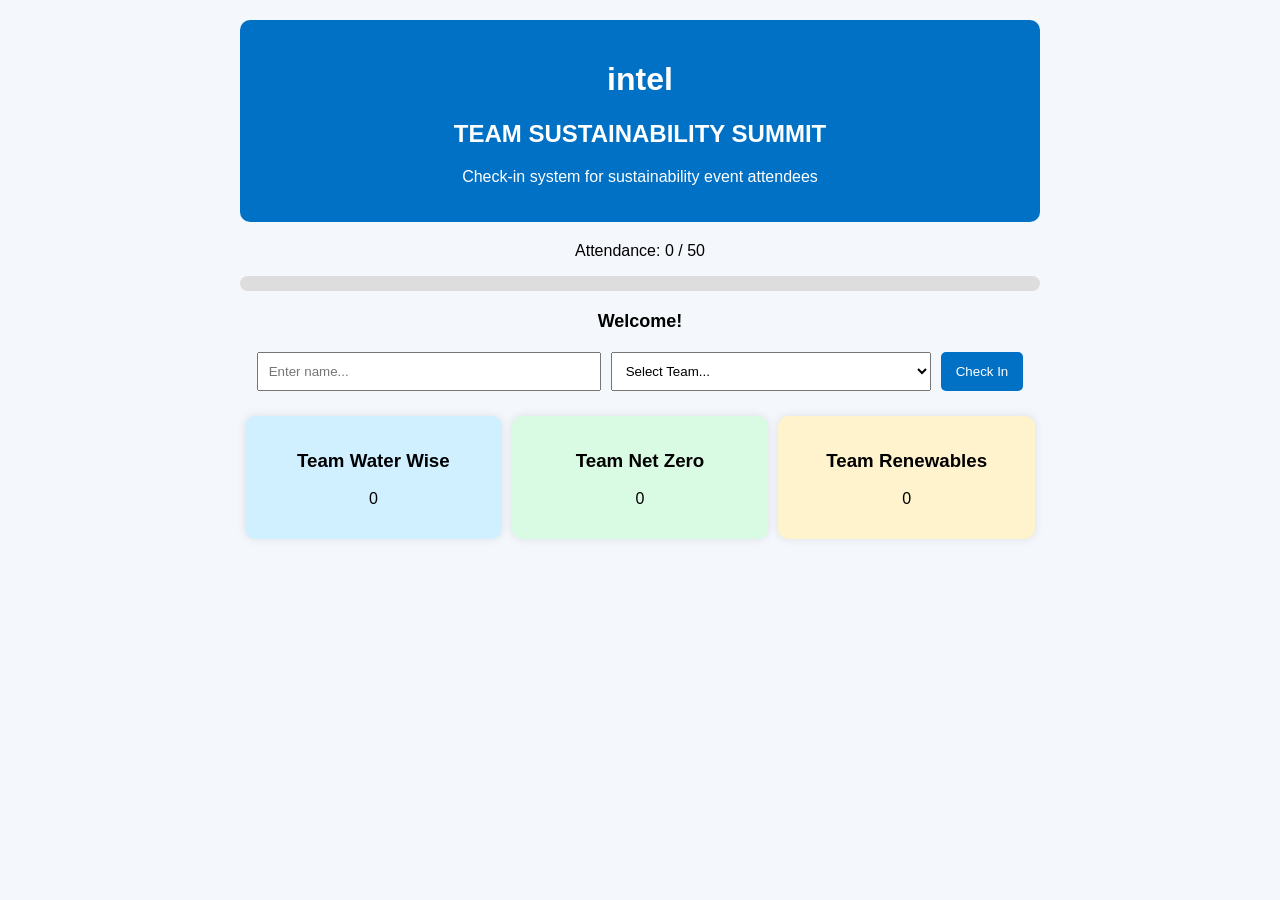
<file: index.html>
<!DOCTYPE html>
<html lang="en">
<head>
  <meta charset="UTF-8" />
  <meta name="viewport" content="width=device-width, initial-scale=1.0"/>
  <title>Intel Sustainability Summit</title>
  <link rel="stylesheet" href="style.css" />
</head>

<body>

  <div class="container">

    <header class="header">
      <h1>intel</h1>
      <h2>TEAM SUSTAINABILITY SUMMIT</h2>
      <p>Check-in system for sustainability event attendees</p>
    </header>

    <!-- Attendance -->
    <div class="stats">
      <p>Attendance: <span id="attendanceCount">0</span> / 50</p>
      <div class="progress">
        <div id="progressBar"></div>
      </div>
    </div>

    <!-- Greeting -->
    <div id="greeting" class="greeting">
      Welcome!
    </div>

    <!-- Check-in Form -->
    <div class="form">
      <input type="text" id="nameInput" placeholder="Enter name..." />

      <select id="teamSelect">
        <option value="">Select Team...</option>
        <option value="Team Water Wise">Team Water Wise</option>
        <option value="Team Net Zero">Team Net Zero</option>
        <option value="Team Renewables">Team Renewables</option>
      </select>

      <button id="checkInBtn">Check In</button>
    </div>

    <!-- Team Stats -->
    <div class="teams">
      <div class="team-box water">
        <h3>Team Water Wise</h3>
        <p id="waterWiseCount">0</p>
      </div>

      <div class="team-box netzero">
        <h3>Team Net Zero</h3>
        <p id="netZeroCount">0</p>
      </div>

      <div class="team-box renew">
        <h3>Team Renewables</h3>
        <p id="renewablesCount">0</p>
      </div>
    </div>

  </div>

  <script src="script.js"></script>
</body>
</html>
</file>
<file: style.css>
body {
  font-family: Arial, sans-serif;
  background: #f4f7fb;
  margin: 0;
  padding: 0;
}

.container {
  max-width: 800px;
  margin: auto;
  padding: 20px;
}

.header {
  text-align: center;
  background: #0071c5;
  color: white;
  padding: 20px;
  border-radius: 10px;
}

.stats {
  margin-top: 20px;
  text-align: center;
}

.progress {
  width: 100%;
  height: 15px;
  background: #ddd;
  border-radius: 10px;
  margin-top: 10px;
  overflow: hidden;
}

#progressBar {
  height: 100%;
  width: 0%;
  background: #00c853;
  transition: 0.3s;
}

.greeting {
  margin: 20px 0;
  text-align: center;
  font-size: 18px;
  font-weight: bold;
}

.form {
  display: flex;
  gap: 10px;
  justify-content: center;
  margin-bottom: 20px;
}

input, select {
  padding: 10px;
  width: 40%;
}

button {
  padding: 10px 15px;
  background: #0071c5;
  color: white;
  border: none;
  cursor: pointer;
  border-radius: 5px;
}

button:hover {
  background: #005a99;
}

.teams {
  display: flex;
  justify-content: space-between;
  margin-top: 20px;
}

.team-box {
  flex: 1;
  margin: 5px;
  padding: 15px;
  border-radius: 10px;
  text-align: center;
  color: black;
  background: white;
  box-shadow: 0 0 10px rgba(0,0,0,0.1);
}

.water { background: #d0f0ff; }
.netzero { background: #d9fbe3; }
.renew { background: #fff3cd; }
</file>
